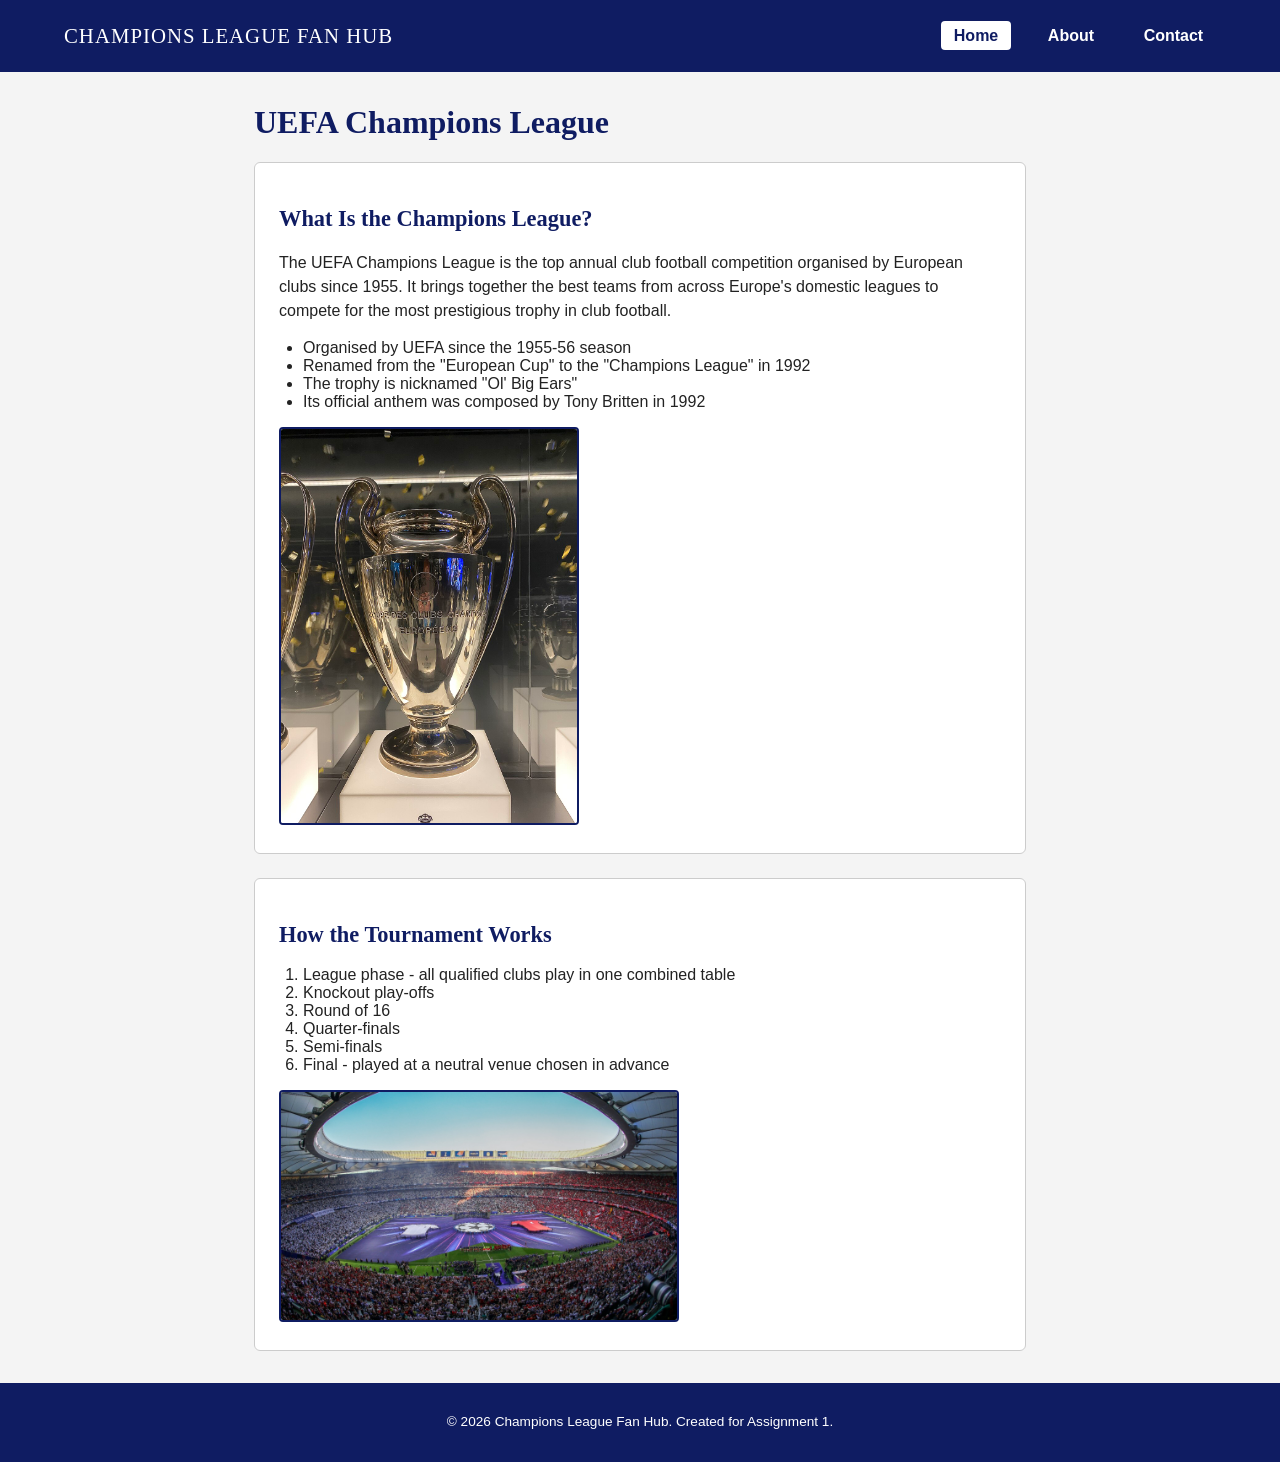
<file: index.html>
<!DOCTYPE html>
<html lang="en">
<head>
  <meta charset="UTF-8">
  <meta name="viewport" content="width=device-width, initial-scale=1.0">
  <title>UEFA Champions League</title>
  <link rel="stylesheet" href="css/style.css">
</head>
<body>

  <header>
    <p id="site-title">Champions League Fan Hub</p>
    <nav aria-label="Main navigation">
      <ul>
        <li><a href="index.html" class="active">Home</a></li>
        <li><a href="about.html">About</a></li>
        <li><a href="contact.html">Contact</a></li>
      </ul>
    </nav>
  </header>

  <main>
    <h1>UEFA Champions League</h1>

    <section>
      <h2>What Is the Champions League?</h2>
      <p>
        The UEFA Champions League is the top annual club football competition
        organised by European clubs since 1955. It brings together the best
        teams from across Europe's domestic leagues to compete for the most
        prestigious trophy in club football.
      </p>
      <ul>
        <li>Organised by UEFA since the 1955-56 season</li>
        <li>Renamed from the "European Cup" to the "Champions League" in 1992</li>
        <li>The trophy is nicknamed "Ol' Big Ears"</li>
        <li>Its official anthem was composed by Tony Britten in 1992</li>
      </ul>
      <img src="images/trophy.jpg" alt="The UEFA Champions League trophy, nicknamed 'Ol' Big Ears', displayed in a glass case" width="300" height="400">
    </section>

    <section>
      <h2>How the Tournament Works</h2>
      <ol>
        <li>League phase - all qualified clubs play in one combined table</li>
        <li>Knockout play-offs</li>
        <li>Round of 16</li>
        <li>Quarter-finals</li>
        <li>Semi-finals</li>
        <li>Final - played at a neutral venue chosen in advance</li>
      </ol>
      <img src="images/stadium.jpg" alt="A football stadium lit up at night during a match" width="400" height="230">
    </section>
  </main>

  <footer>
    <p>&copy; 2026 Champions League Fan Hub. Created for Assignment 1.</p>
  </footer>

</body>
</html>
</file>
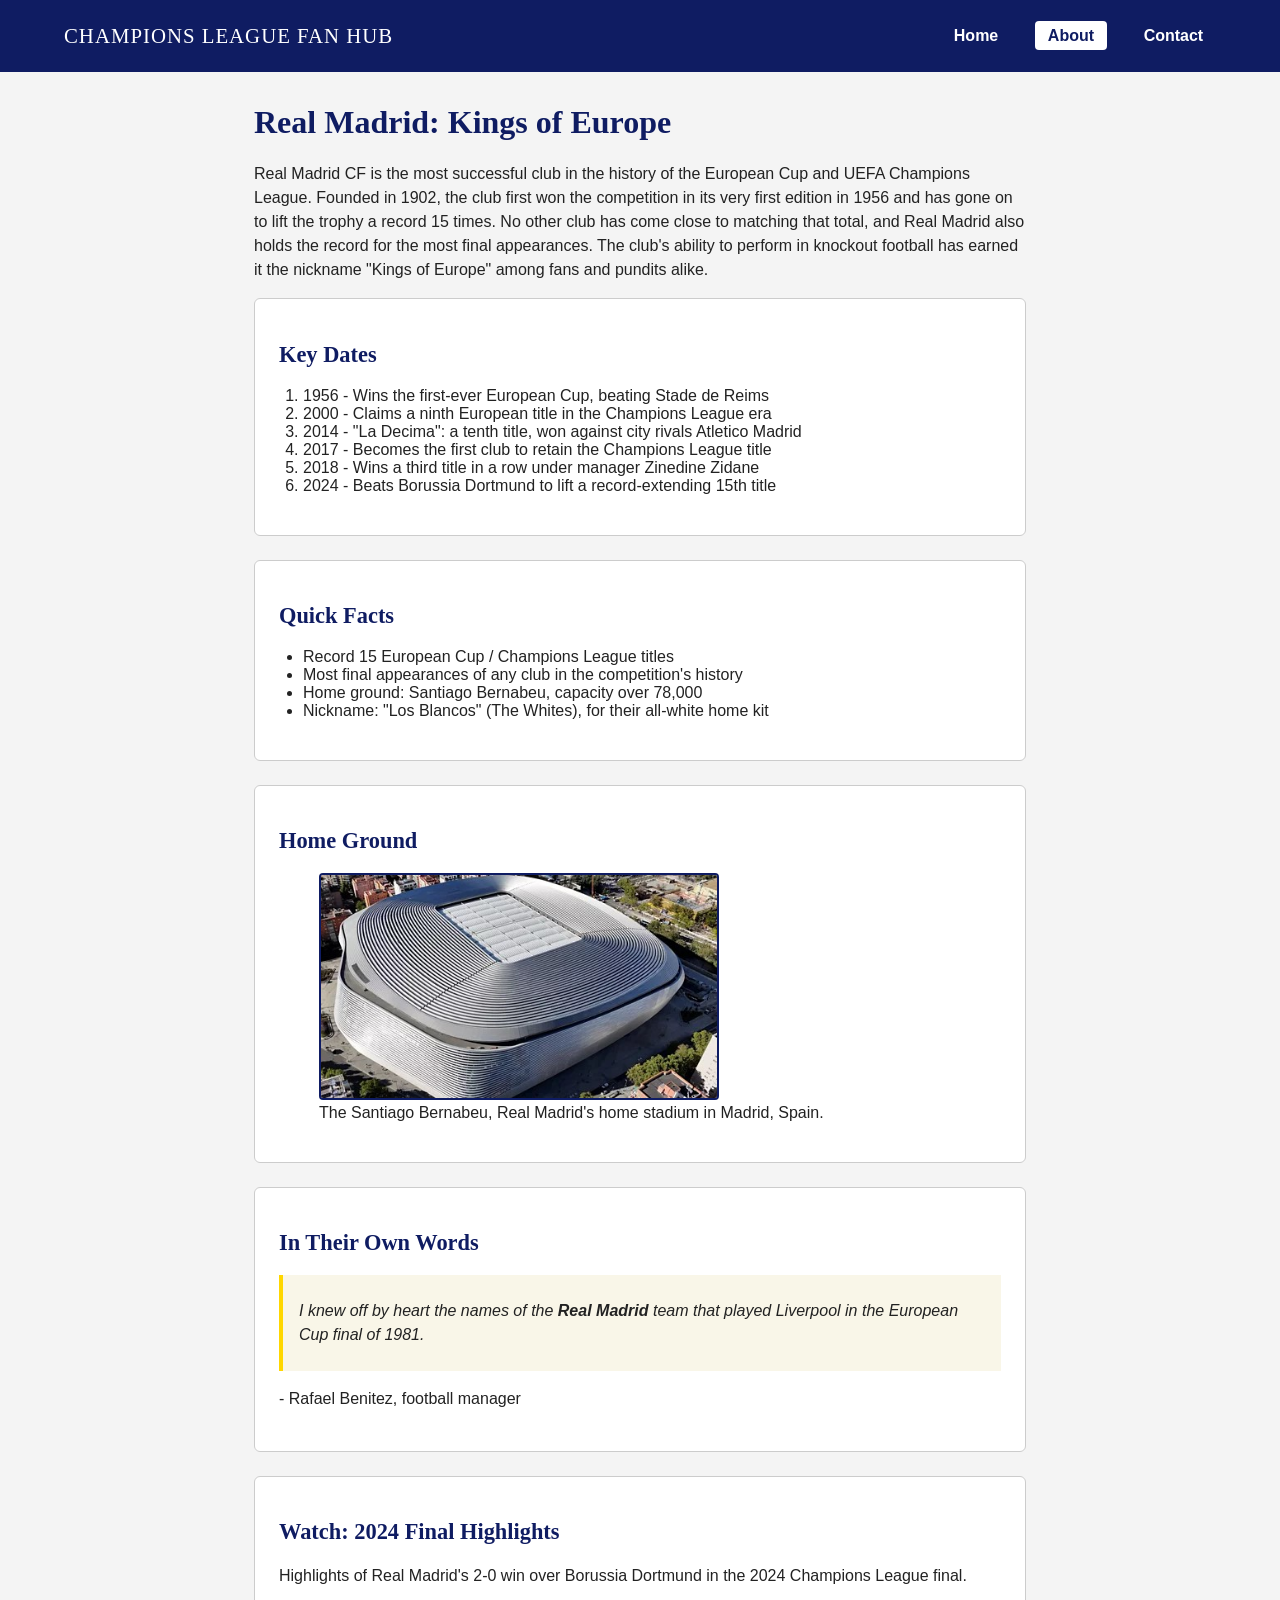
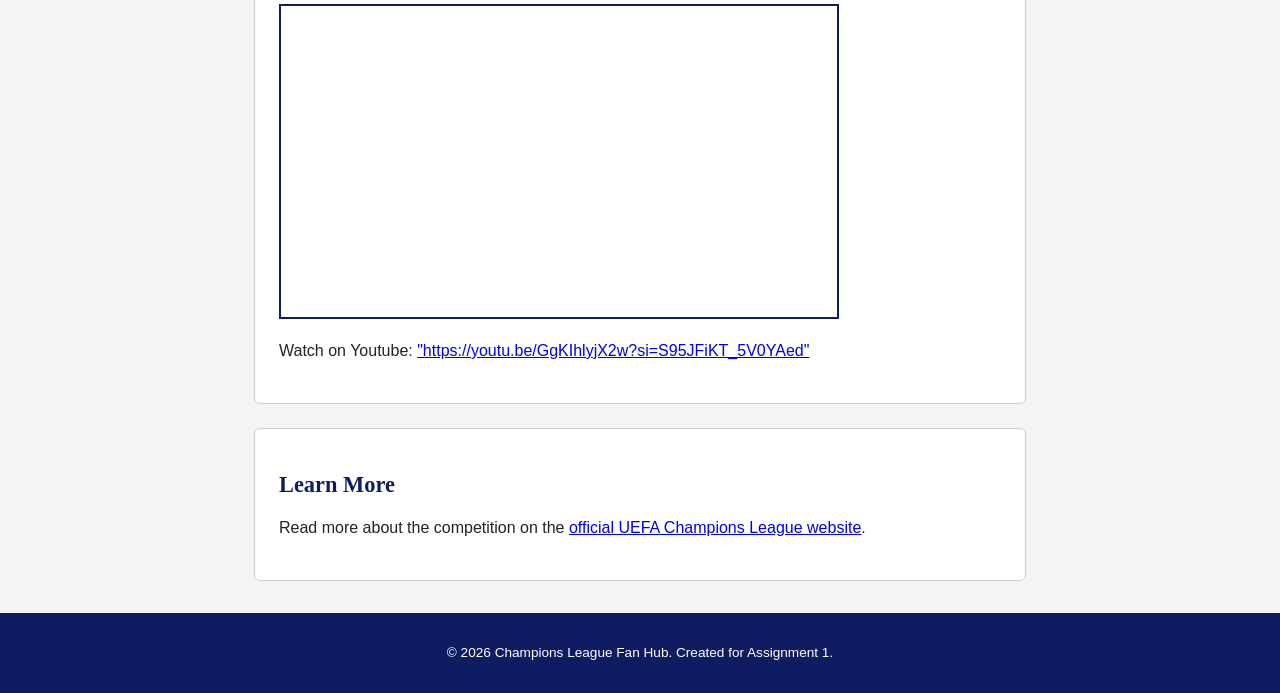
<file: about.html>
<!DOCTYPE html>
<html lang="en">
<head>
  <meta charset="UTF-8">
  <meta name="viewport" content="width=device-width, initial-scale=1.0">
  <title>About Real Madrid - Champions League</title>
  <link rel="stylesheet" href="css/style.css">
</head>
<body>

  <header>
    <p id="site-title">Champions League Fan Hub</p>
    <nav aria-label="Main navigation">
      <ul>
        <li><a href="index.html">Home</a></li>
        <li><a href="about.html" class="active">About</a></li>
        <li><a href="contact.html">Contact</a></li>
      </ul>
    </nav>
  </header>

<main>
    <h1>Real Madrid: Kings of Europe</h1>
    <div>
        <p>Real Madrid CF is the most successful club in the history of the
      European Cup and UEFA Champions League. Founded in 1902, the club
      first won the competition in its very first edition in 1956 and has
      gone on to lift the trophy a record 15 times. No other club has come
      close to matching that total, and Real Madrid also holds the record
      for the most final appearances. The club's ability to perform in
      knockout football has earned it the nickname "Kings of Europe" among
      fans and pundits alike.</p>
    </div>

    <section>
        <h2>Key Dates</h2>
        <ol>
            <li>1956 - Wins the first-ever European Cup, beating Stade de Reims</li>
            <li>2000 - Claims a ninth European title in the Champions League era</li>
            <li>2014 - "La Decima": a tenth title, won against city rivals Atletico Madrid</li>
            <li>2017 - Becomes the first club to retain the Champions League title</li>
            <li>2018 - Wins a third title in a row under manager Zinedine Zidane</li>
            <li>2024 - Beats Borussia Dortmund to lift a record-extending 15th title</li>
        </ol>
    </section>

    <section>
        <h2>Quick Facts</h2>
        <ul>
            <li>Record 15 European Cup / Champions League titles</li>
            <li>Most final appearances of any club in the competition's history</li>
            <li>Home ground: Santiago Bernabeu, capacity over 78,000</li>
            <li>Nickname: "Los Blancos" (The Whites), for their all-white home kit</li>
        </ul>
    </section>

    <section>
        <h2>Home Ground</h2>
        <figure>
            <img src="images/bernabeu.jpg" alt="Exterior view of the Santiago Bernabeu, Real Madrid's home stadium in Madrid" width="400" height="225">
            <figcaption>The Santiago Bernabeu, Real Madrid's home stadium in Madrid, Spain.</figcaption>
        </figure>
    </section>
    
    <section>
      <h2>In Their Own Words</h2>
      <blockquote>
        <p>I knew off by heart the names of the <strong>Real Madrid</strong> team that played Liverpool in the European Cup final of <em>1981</em>.</p>
      </blockquote>
      <p>- Rafael Benitez, football manager</p>
    </section>

    <section>
      <h2>Watch: 2024 Final Highlights</h2>
      <p id ="video-label">Highlights of Real Madrid's 2-0 win over Borussia Dortmund in the 2024 Champions League final.</p>
      <iframe
        width="560"
        height="315"
        src="https://www.youtube.com/embed/GgKIhlyjX2w"
        title ="Real Madrid vs Borussia Dortmund - 2024 Champions League Final Highlights"
        aria-labelledby="video-label"
        allowfullscreen>
      </iframe>
      <p>Watch on Youtube: <a href="https://youtu.be/GgKIhlyjX2w?si=S95JFiKT_5V0YAed">"https://youtu.be/GgKIhlyjX2w?si=S95JFiKT_5V0YAed"</a></p>
    </section>

    <section>
      <h2>Learn More</h2>
      <p>
        Read more about the competition on the
        <a href="https://www.uefa.com/uefachampionsleague/" target="_blank" rel="noopener">official UEFA Champions League website</a>.
      </p>
    </section>
  </main>
<footer>
  <p>&copy; 2026 Champions League Fan Hub. Created for Assignment 1.</p>
</footer>
</body>
</html>
</file>
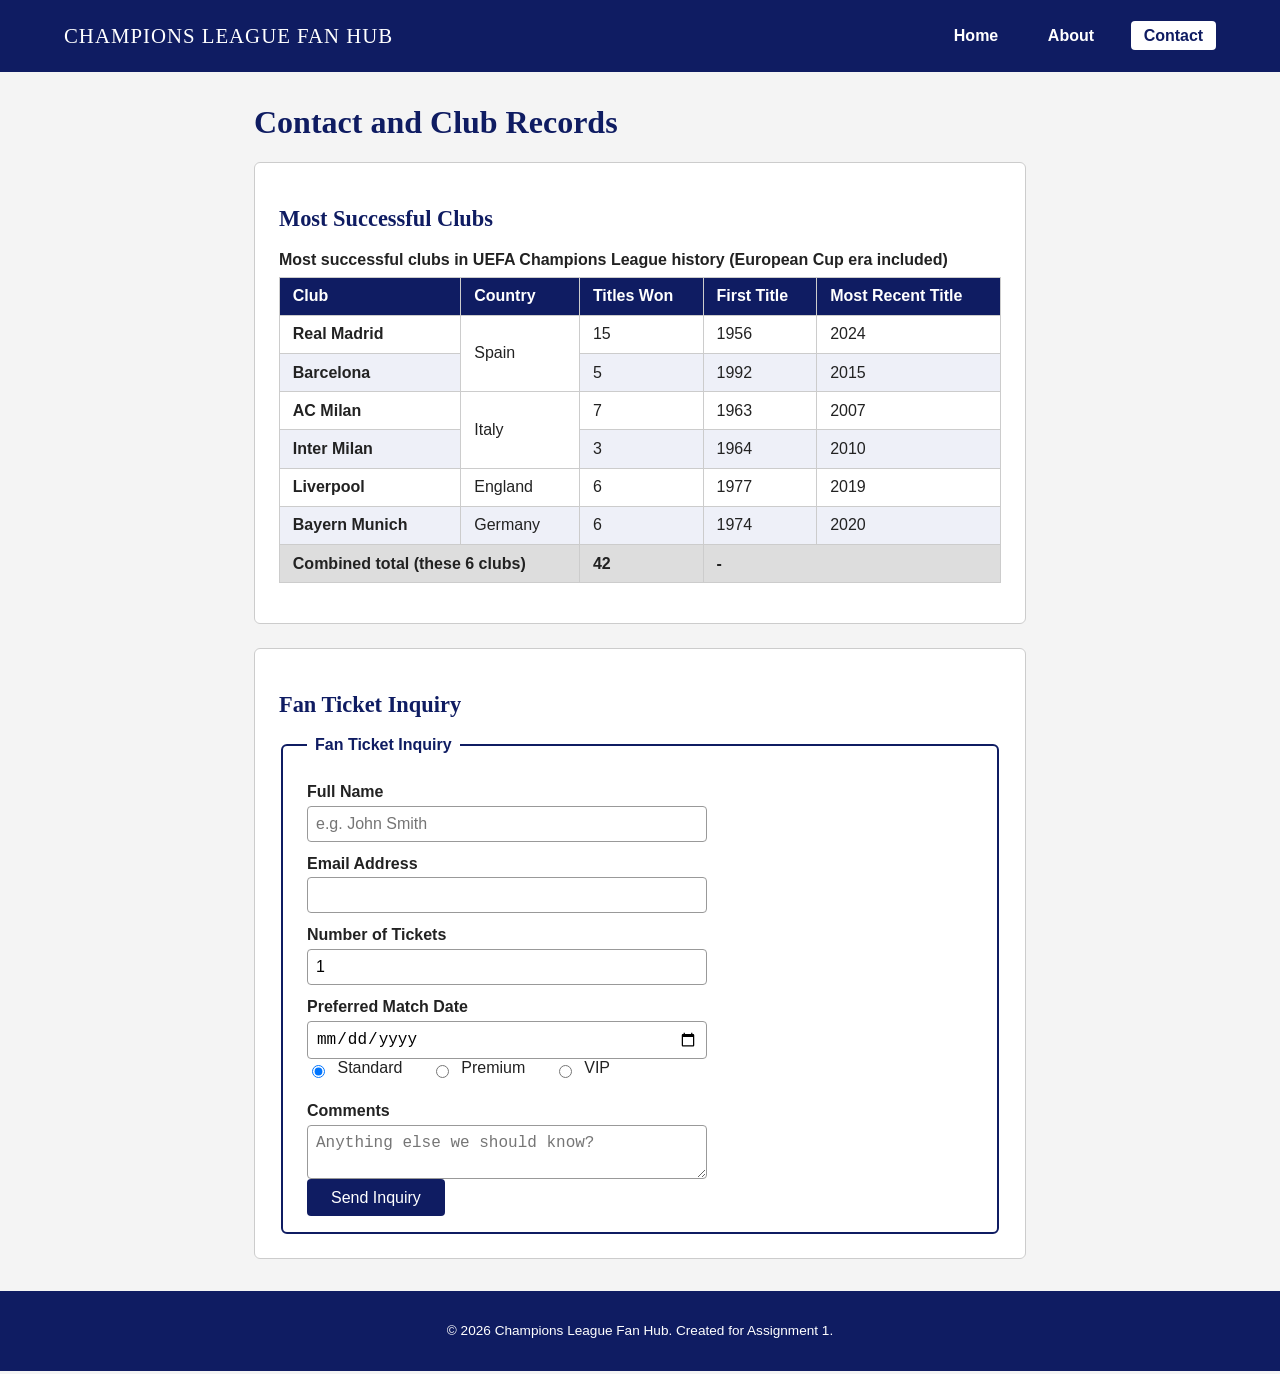
<file: contact.html>
<!DOCTYPE html>
<html lang="en">
<head>
  <meta charset="UTF-8">
  <meta name="viewport" content="width=device-width, initial-scale=1.0">
  <title>Contact - Champions League</title>
  <link rel="stylesheet" href="css/style.css">
</head>
<body>
    <header>
        <p id="site-title">Champions League Fan Hub</p>
        <nav aria-label="Main navigation">
            <ul>
                <li><a href="index.html">Home</a></li>
                <li><a href="about.html">About</a></li>
                <li><a href="contact.html" class="active">Contact</a></li>
            </ul>
        </nav>
    </header>
    <main>
        <h1>Contact and Club Records</h1>

        <section>
      <h2>Most Successful Clubs</h2>
      <table>
        <caption>Most successful clubs in UEFA Champions League history (European Cup era included)</caption>
        <thead>
          <tr>
            <th scope="col">Club</th>
            <th scope="col">Country</th>
            <th scope="col">Titles Won</th>
            <th scope="col">First Title</th>
            <th scope="col">Most Recent Title</th>
          </tr>
        </thead>
        <tbody>
          <tr>
            <th scope="row">Real Madrid</th>
            <td rowspan="2">Spain</td>
            <td>15</td>
            <td>1956</td>
            <td>2024</td>
          </tr>
          <tr>
            <th scope="row">Barcelona</th>
            <td>5</td>
            <td>1992</td>
            <td>2015</td>
          </tr>
          <tr>
            <th scope="row">AC Milan</th>
            <td rowspan="2">Italy</td>
            <td>7</td>
            <td>1963</td>
            <td>2007</td>
          </tr>
          <tr>
            <th scope="row">Inter Milan</th>
            <td>3</td>
            <td>1964</td>
            <td>2010</td>
          </tr>
          <tr>
            <th scope="row">Liverpool</th>
            <td>England</td>
            <td>6</td>
            <td>1977</td>
            <td>2019</td>
          </tr>
          <tr>
            <th scope="row">Bayern Munich</th>
            <td>Germany</td>
            <td>6</td>
            <td>1974</td>
            <td>2020</td>
          </tr>
        </tbody>
        <tfoot>
          <tr>
            <th scope="row" colspan="2">Combined total (these 6 clubs)</th>
            <td>42</td>
            <td colspan="2">-</td>
          </tr>
        </tfoot>
        </table>
    </section>

    <section>
      <h2>Fan Ticket Inquiry</h2>
      <form>
        <fieldset>
          <legend>Fan Ticket Inquiry</legend>

          <label for="name">Full Name</label>
          <input type="text" id="name" name="name" placeholder="e.g. John Smith" required>

          <label for="email">Email Address</label>
          <input type="email" id="email" name="email" required>

          <label for="tickets">Number of Tickets</label>
          <input type="number" id="tickets" name="tickets" min="1" max="10" value="1">

          <label for="match-date">Preferred Match Date</label>
          <input type="date" id="match-date" name="match-date">

          <input type="radio" id="tier-standard" name="tier" value="standard" checked>
          <label for="tier-standard">Standard</label>
          <input type="radio" id="tier-premium" name="tier" value="premium">
          <label for="tier-premium">Premium</label>
          <input type="radio" id="tier-vip" name="tier" value="vip">
          <label for="tier-vip">VIP</label>

          <label for="comments">Comments</label>
          <textarea id="comments" name="comments" maxlength="300" placeholder="Anything else we should know?"></textarea>

          <button type="submit">Send Inquiry</button>
        </fieldset>
        </form>
    </section>
  </main>

  <footer>
    <p>&copy; 2026 Champions League Fan Hub. Created for Assignment 1.</p>
  </footer>

</body>
</html>
</file>
<file: css/style.css>
:root {
  --cl-navy: hsl(230, 74%, 22%);   
  --cl-gold: #ffd700;              
  --cl-white: white;               
  --cl-text: rgb(34, 34, 34);      
}

* {
  box-sizing: border-box;
}

body {
  margin: 0;
  font-family: Arial, Helvetica, sans-serif;
  font-size: 1rem;
  color: var(--cl-text);
  background-color: #f4f4f4;
}

h1, h2 {
  font-family: Georgia, 'Times New Roman', serif;
  color: var(--cl-navy);
  font-weight: bold;
}

h1 {
  font-size: 2rem;
}

h2 {
  font-size: 1.4rem;
}

p {
  line-height: 1.5em;
}

img {
  max-width: 100%;
  height: auto;
  border: 2px solid var(--cl-navy);
  border-radius: 4px;
}

header {
  background-color: var(--cl-navy);
  color: var(--cl-white);
  padding: 1rem 5%;
  min-height: 8vh;
  display: flex;
  flex-wrap: wrap;
  align-items: center;
  justify-content: space-between;
}

#site-title {
  margin: 0;
  font-family: Georgia, 'Times New Roman', serif;
  font-size: 1.3rem;
  letter-spacing: 1px;
  text-transform: uppercase;
}

nav ul {
  list-style: none;
  display: flex;
  gap: 1.5em;
  margin: 0;
  padding: 0;
}

nav a {
  color: var(--cl-white);
  text-decoration: none;
  font-weight: 600;
  padding: 0.4em 0.8em;
  border-radius: 4px;
  transition: background-color 0.2s ease, color 0.2s ease;
}

nav a:hover {
  background-color: var(--cl-gold);
  color: var(--cl-navy);
}

nav a.active {
  background-color: var(--cl-white);
  color: var(--cl-navy);
  font-weight: bold;
}

main {
  max-width: 900px;
  margin: 2rem auto;
  padding: 0 5%;
}

section {
  background-color: var(--cl-white);
  border: 1px solid #ccc;
  border-radius: 6px;
  padding: 1.5rem;
  margin-bottom: 1.5rem;
}

ul, ol {
  padding-left: 1.5rem;
}

blockquote {
  border-left: 4px solid var(--cl-gold);
  margin: 1rem 0;
  padding: 0.5rem 1rem;
  font-style: italic;
  background-color: #f9f6e8;
}

iframe {
  max-width: 100%;
  border: 2px solid var(--cl-navy);
}

table {
  width: 100%;
  border-collapse: collapse;
  margin: 1rem 0;
}

caption {
  font-weight: bold;
  margin-bottom: 0.5rem;
  text-align: left;
}

th, td {
  border: 1px solid #ccc;
  padding: 0.6rem 0.8rem;
  text-align: left;
}

thead th {
  background-color: var(--cl-navy);
  color: var(--cl-white);
}

tbody tr:nth-child(even) {
  background-color: #eef0f8;
}

tfoot th, tfoot td {
  background-color: #ddd;
  font-weight: bold;
}

fieldset {
  border: 2px solid var(--cl-navy);
  border-radius: 6px;
  padding: 1rem 1.5rem;
}

legend {
  font-weight: bold;
  color: var(--cl-navy);
  padding: 0 0.5em;
}

label {
  display: block;
  margin-top: 0.8em;
  margin-bottom: 0.3em;
  font-weight: 600;
}

input, textarea {
  display: block;
  width: 100%;
  max-width: 400px;
  padding: 0.5em;
  border: 1px solid #999;
  border-radius: 4px;
  font-size: 1rem;
}

input[type="radio"] {
  display: inline-block;
  width: auto;
  margin-right: 0.5em;
}

/* Radio/checkbox labels sit beside their input, not stacked as a block heading */
input[type="radio"] + label,
input[type="checkbox"] + label {
  display: inline-block;
  margin: 0 1.5em 0.8em 0;
  vertical-align: middle;
  font-weight: normal;
}

input:focus, textarea:focus {
  outline: 3px solid var(--cl-gold);
  outline-offset: 1px;
  border-color: var(--cl-navy);
}

button {
  background-color: var(--cl-navy);
  color: var(--cl-white);
  border: none;
  padding: 0.6em 1.5em;
  border-radius: 4px;
  font-size: 1rem;
  cursor: pointer;
}

button:hover {
  background-color: var(--cl-gold);
  color: var(--cl-navy);
}

footer {
  background-color: var(--cl-navy);
  color: var(--cl-white);
  text-align: center;
  padding: 1rem;
  font-size: 0.85rem;
}
</file>
